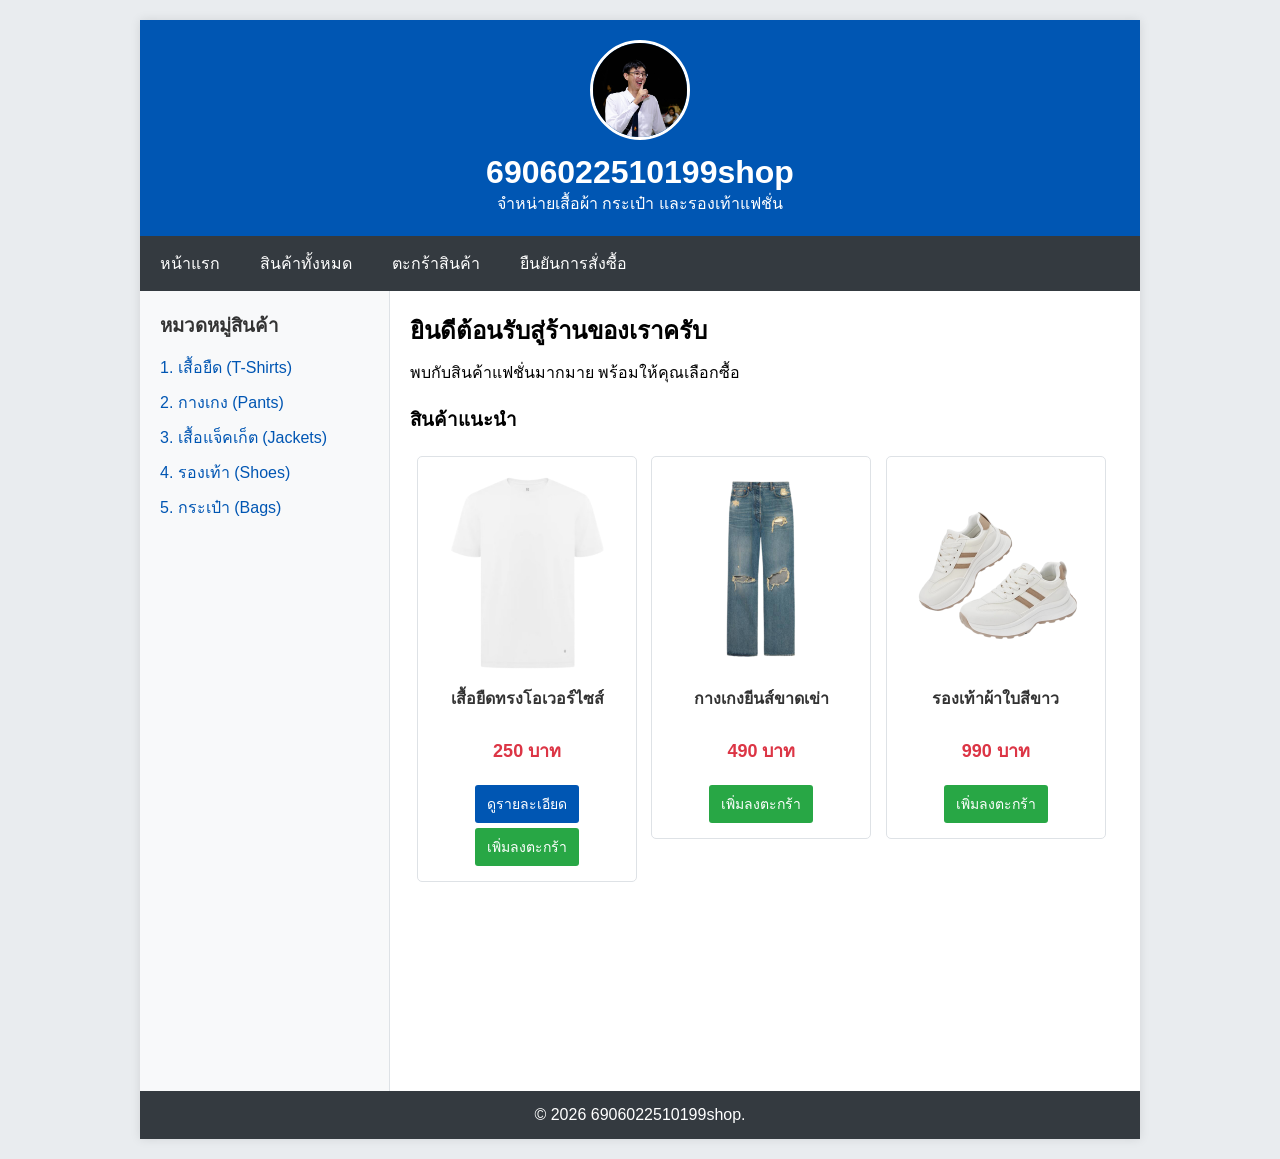
<file: index.html>
<!DOCTYPE html>
<html lang="th">
<head>
    <meta charset="UTF-8">
    <title>หน้าแรก - 6906022510199shop</title>
    <link rel="stylesheet" href="style.css">
</head>
<body>
    <div class="container">
        <div class="header">
            <img src="image/logo.jpg" alt="Logo" class="logo">
            <h1>6906022510199shop</h1>
            <p>จำหน่ายเสื้อผ้า กระเป๋า และรองเท้าแฟชั่น</p>
        </div>
        
        <div class="top-menu">
            <a href="index.html">หน้าแรก</a>
            <a href="products.html">สินค้าทั้งหมด</a>
            <a href="cart.html">ตะกร้าสินค้า</a>
            <a href="confirm.html">ยืนยันการสั่งซื้อ</a>
        </div>
        
        <div class="side-menu">
            <h3>หมวดหมู่สินค้า</h3>
            <ul>
                <li><a href="products.html#tshirt">1. เสื้อยืด (T-Shirts)</a></li>
                <li><a href="products.html#pants">2. กางเกง (Pants)</a></li>
                <li><a href="products.html#jacket">3. เสื้อแจ็คเก็ต (Jackets)</a></li>
                <li><a href="products.html#shoes">4. รองเท้า (Shoes)</a></li>
                <li><a href="products.html#bags">5. กระเป๋า (Bags)</a></li>
            </ul>
        </div>
        
        <div class="content">
            
<h2>ยินดีต้อนรับสู่ร้านของเราครับ</h2>
<p style="margin-top: 10px; margin-bottom: 20px;">พบกับสินค้าแฟชั่นมากมาย พร้อมให้คุณเลือกซื้อ</p>

<h3>สินค้าแนะนำ</h3>
<div style="overflow: hidden; margin-top: 15px;">
    <div class="product-card">
        <img src="image/p1.png" alt="T-Shirt">
        <h4>เสื้อยืดทรงโอเวอร์ไซส์</h4>
        <p class="price">250 บาท</p>
        <a href="product-detail-1.html" class="btn">ดูรายละเอียด</a>
        <button onclick="addToCart('P01', 'เสื้อยืดทรงโอเวอร์ไซส์', 250)" class="btn btn-success">เพิ่มลงตะกร้า</button>
    </div>
    <div class="product-card">
        <img src="image/p2.png" alt="Jeans">
        <h4>กางเกงยีนส์ขาดเข่า</h4>
        <p class="price">490 บาท</p>
        <button onclick="addToCart('P04', 'กางเกงยีนส์ขาดเข่า', 490)" class="btn btn-success">เพิ่มลงตะกร้า</button>
    </div>
    <div class="product-card">
        <img src="image/product2.png" alt="Shoes">
        <h4>รองเท้าผ้าใบสีขาว</h4>
        <p class="price">990 บาท</p>
        <button onclick="addToCart('P10', 'รองเท้าผ้าใบสีขาว', 990)" class="btn btn-success">เพิ่มลงตะกร้า</button>
    </div>
</div>

        </div>
        
        <div class="footer">
            <p>&copy; 2026 6906022510199shop.</p>
        </div>
    </div>
    <script src="script.js"></script>
</body>
</html>
</file>
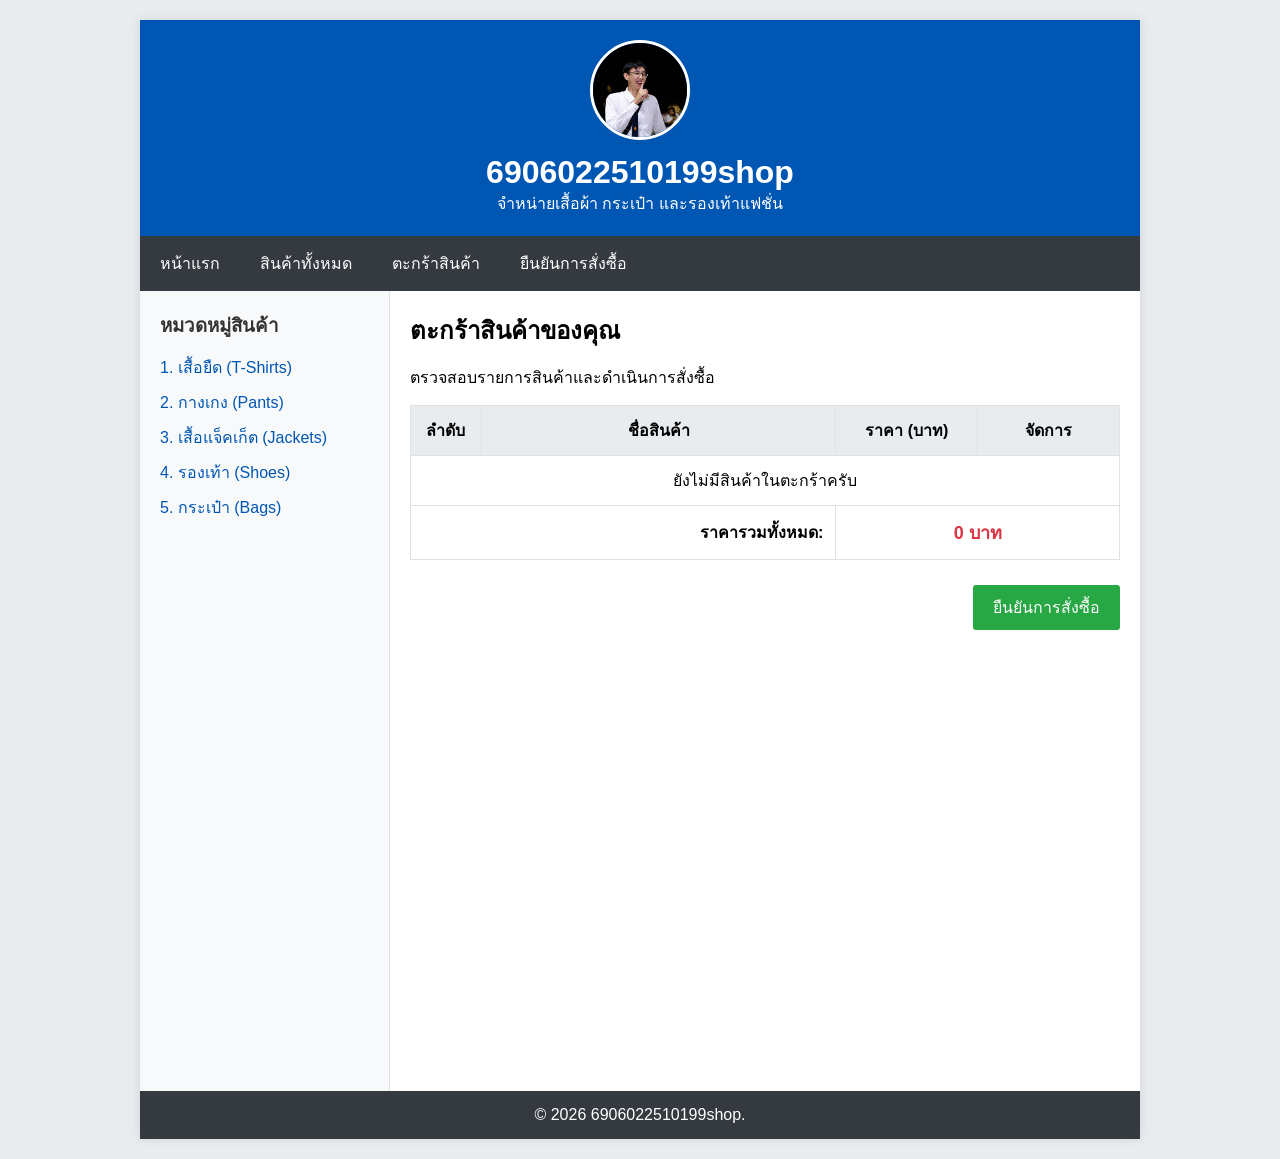
<file: cart.html>
<!DOCTYPE html>
<html lang="th">
<head>
    <meta charset="UTF-8">
    <title>ตะกร้าสินค้า - 6906022510199shop</title>
    <link rel="stylesheet" href="style.css">
</head>
<body>
    <div class="container">
        <div class="header">
            <img src="image/logo.jpg" alt="Logo" class="logo">
            <h1>6906022510199shop</h1>
            <p>จำหน่ายเสื้อผ้า กระเป๋า และรองเท้าแฟชั่น</p>
        </div>
        
        <div class="top-menu">
            <a href="index.html">หน้าแรก</a>
            <a href="products.html">สินค้าทั้งหมด</a>
            <a href="cart.html">ตะกร้าสินค้า</a>
            <a href="confirm.html">ยืนยันการสั่งซื้อ</a>
        </div>
        
        <div class="side-menu">
            <h3>หมวดหมู่สินค้า</h3>
            <ul>
                <li><a href="products.html#tshirt">1. เสื้อยืด (T-Shirts)</a></li>
                <li><a href="products.html#pants">2. กางเกง (Pants)</a></li>
                <li><a href="products.html#jacket">3. เสื้อแจ็คเก็ต (Jackets)</a></li>
                <li><a href="products.html#shoes">4. รองเท้า (Shoes)</a></li>
                <li><a href="products.html#bags">5. กระเป๋า (Bags)</a></li>
            </ul>
        </div>
        
        <div class="content">
            
<h2>ตะกร้าสินค้าของคุณ</h2>
<p style="margin: 15px 0;">ตรวจสอบรายการสินค้าและดำเนินการสั่งซื้อ</p>

<table>
    <thead>
        <tr>
            <th width="10%">ลำดับ</th>
            <th width="50%">ชื่อสินค้า</th>
            <th width="20%">ราคา (บาท)</th>
            <th width="20%">จัดการ</th>
        </tr>
    </thead>
    <tbody id="cart-body">
    </tbody>
    <tfoot>
        <tr>
            <td colspan="2" style="text-align: right; font-weight: bold;">ราคารวมทั้งหมด:</td>
            <td colspan="2" style="font-weight: bold; color: #dc3545; font-size: 18px;" id="cart-total">0 บาท</td>
        </tr>
    </tfoot>
</table>

<div style="text-align: right;">
    <button onclick="confirmOrder()" class="btn btn-success" style="padding: 10px 20px; font-size: 16px;">ยืนยันการสั่งซื้อ</button>
</div>

        </div>
        
        <div class="footer">
            <p>&copy; 2026 6906022510199shop.</p>
        </div>
    </div>
    <script src="script.js"></script>
</body>
</html>
</file>
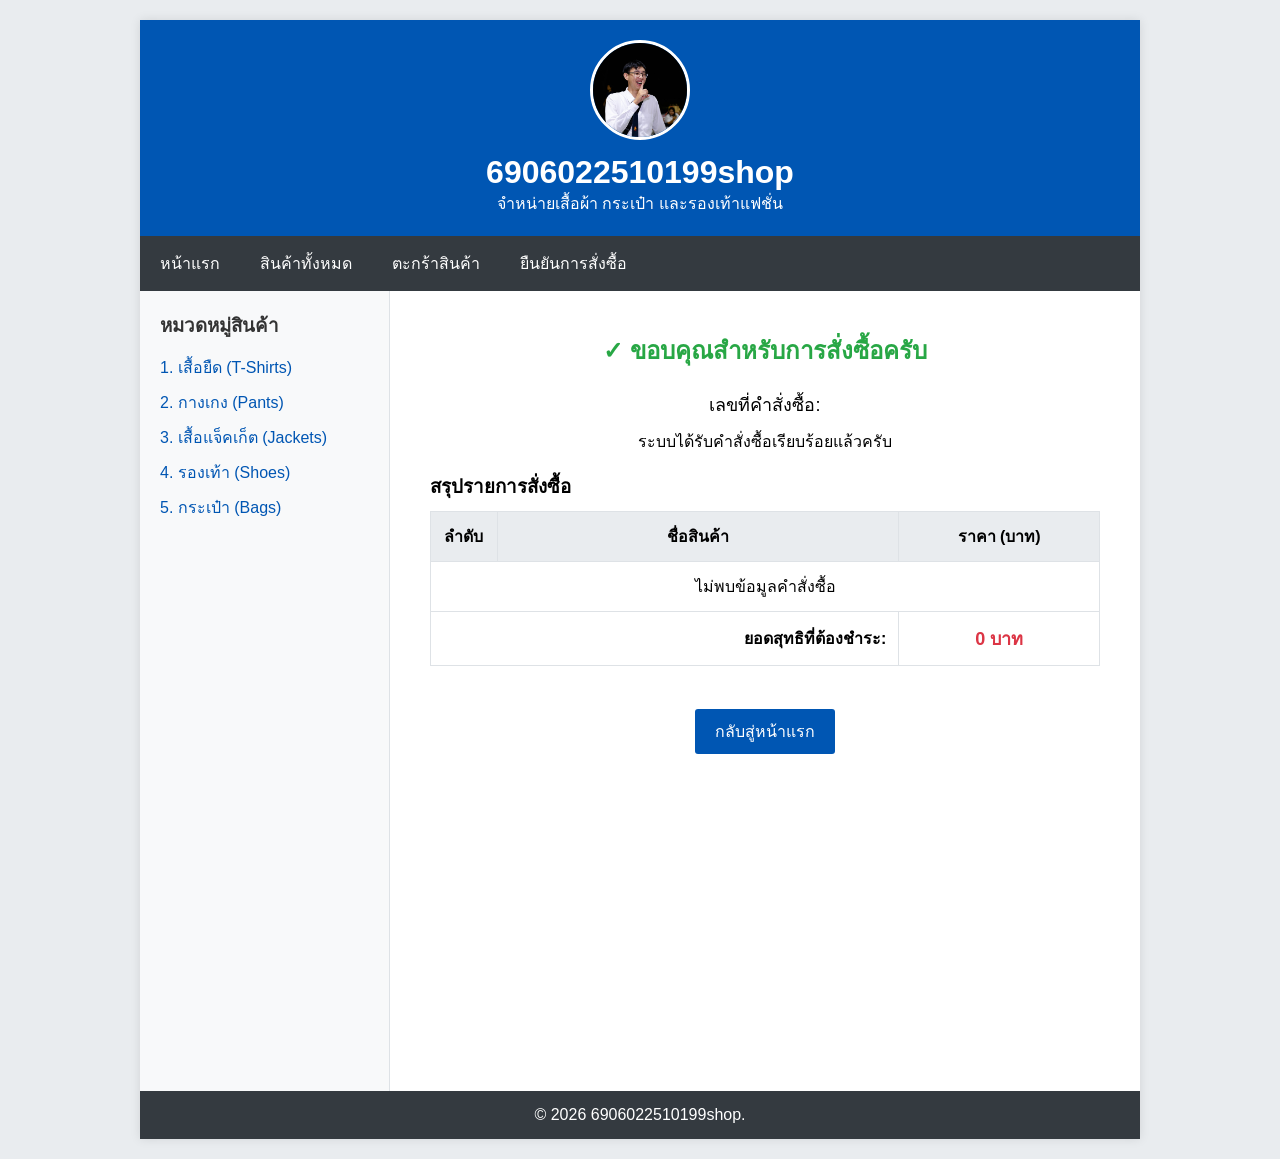
<file: confirm.html>
<!DOCTYPE html>
<html lang="th">
<head>
    <meta charset="UTF-8">
    <title>ยืนยันการสั่งซื้อ - 6906022510199shop</title>
    <link rel="stylesheet" href="style.css">
</head>
<body>
    <div class="container">
        <div class="header">
            <img src="image/logo.jpg" alt="Logo" class="logo">
            <h1>6906022510199shop</h1>
            <p>จำหน่ายเสื้อผ้า กระเป๋า และรองเท้าแฟชั่น</p>
        </div>
        
        <div class="top-menu">
            <a href="index.html">หน้าแรก</a>
            <a href="products.html">สินค้าทั้งหมด</a>
            <a href="cart.html">ตะกร้าสินค้า</a>
            <a href="confirm.html">ยืนยันการสั่งซื้อ</a>
        </div>
        
        <div class="side-menu">
            <h3>หมวดหมู่สินค้า</h3>
            <ul>
                <li><a href="products.html#tshirt">1. เสื้อยืด (T-Shirts)</a></li>
                <li><a href="products.html#pants">2. กางเกง (Pants)</a></li>
                <li><a href="products.html#jacket">3. เสื้อแจ็คเก็ต (Jackets)</a></li>
                <li><a href="products.html#shoes">4. รองเท้า (Shoes)</a></li>
                <li><a href="products.html#bags">5. กระเป๋า (Bags)</a></li>
            </ul>
        </div>
        
        <div class="content">
            
<div style="text-align: center; padding: 20px;">
    <h2 style="color: #28a745; margin-bottom: 20px;">✓ ขอบคุณสำหรับการสั่งซื้อครับ</h2>
    
    <p style="font-size: 18px; margin-bottom: 10px;">เลขที่คำสั่งซื้อ: <strong id="order-id" style="color: #0056b3;"></strong></p>
    <p>ระบบได้รับคำสั่งซื้อเรียบร้อยแล้วครับ</p>
    
    <br>
    <h3 style="text-align: left; margin-bottom: 10px;">สรุปรายการสั่งซื้อ</h3>
    <table>
        <thead>
            <tr>
                <th width="10%">ลำดับ</th>
                <th width="60%">ชื่อสินค้า</th>
                <th width="30%">ราคา (บาท)</th>
            </tr>
        </thead>
        <tbody id="order-body">
        </tbody>
        <tfoot>
            <tr>
                <td colspan="2" style="text-align: right; font-weight: bold;">ยอดสุทธิที่ต้องชำระ:</td>
                <td style="font-weight: bold; color: #dc3545; font-size: 18px;" id="order-total">0 บาท</td>
            </tr>
        </tfoot>
    </table>
    <br>
    <a href="index.html" class="btn" style="padding: 10px 20px; font-size: 16px;">กลับสู่หน้าแรก</a>
</div>

        </div>
        
        <div class="footer">
            <p>&copy; 2026 6906022510199shop.</p>
        </div>
    </div>
    <script src="script.js"></script>
</body>
</html>
</file>
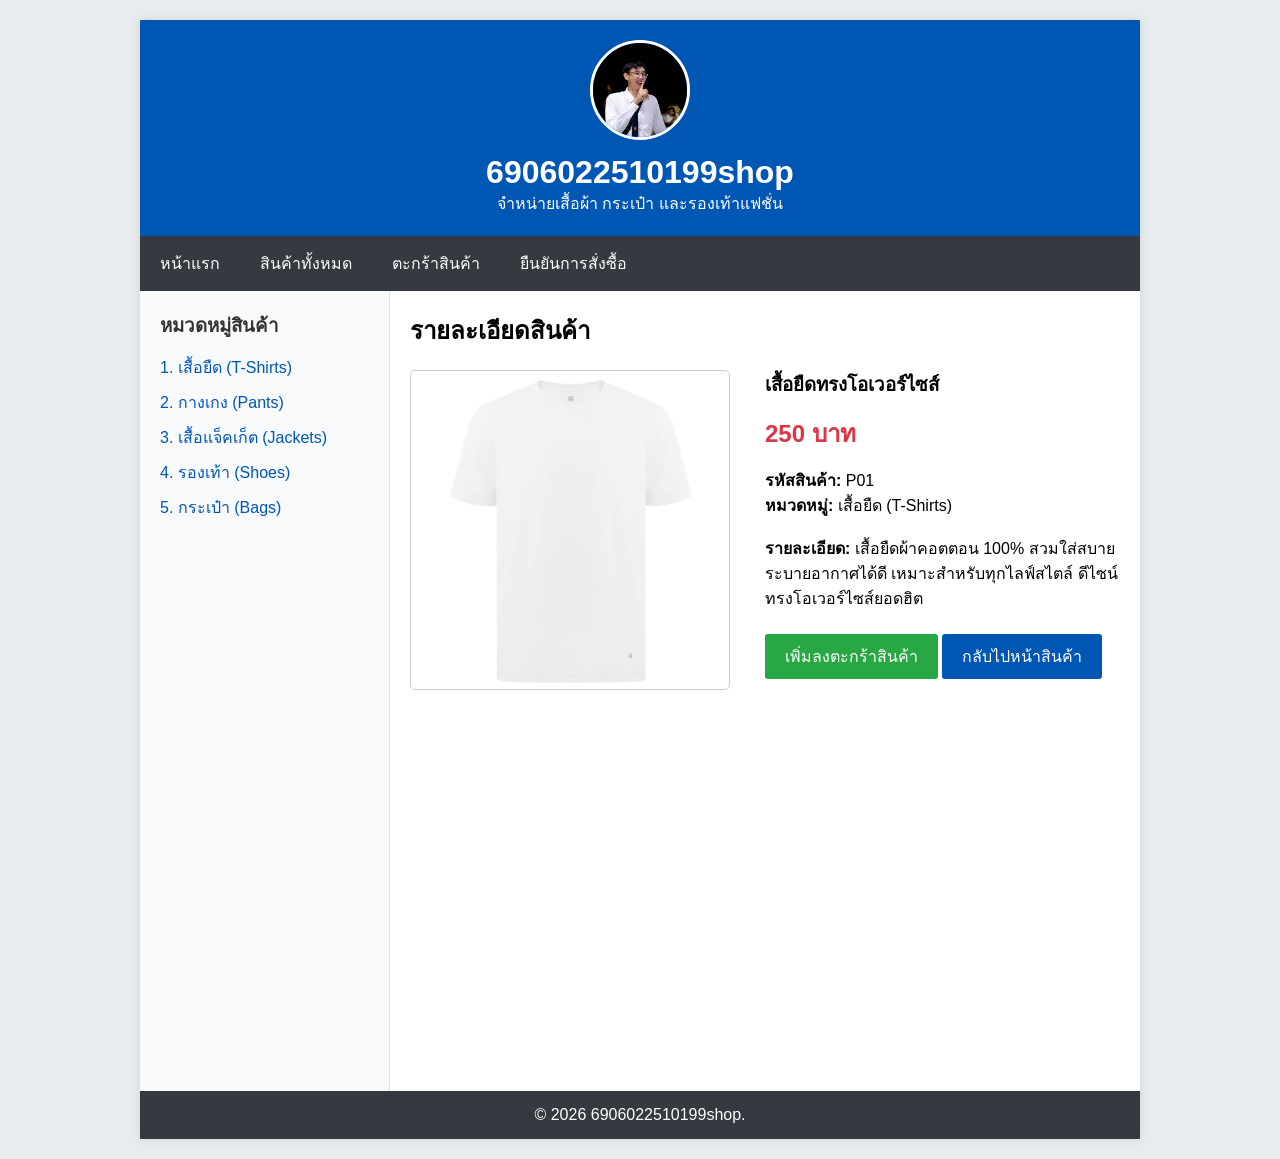
<file: product-detail-1.html>
<!DOCTYPE html>
<html lang="th">
<head>
    <meta charset="UTF-8">
    <title>รายละเอียดสินค้า - 6906022510199shop</title>
    <link rel="stylesheet" href="style.css">
</head>
<body>
    <div class="container">
        <div class="header">
            <img src="image/logo.jpg" alt="Logo" class="logo">
            <h1>6906022510199shop</h1>
            <p>จำหน่ายเสื้อผ้า กระเป๋า และรองเท้าแฟชั่น</p>
        </div>
        
        <div class="top-menu">
            <a href="index.html">หน้าแรก</a>
            <a href="products.html">สินค้าทั้งหมด</a>
            <a href="cart.html">ตะกร้าสินค้า</a>
            <a href="confirm.html">ยืนยันการสั่งซื้อ</a>
        </div>
        
        <div class="side-menu">
            <h3>หมวดหมู่สินค้า</h3>
            <ul>
                <li><a href="products.html#tshirt">1. เสื้อยืด (T-Shirts)</a></li>
                <li><a href="products.html#pants">2. กางเกง (Pants)</a></li>
                <li><a href="products.html#jacket">3. เสื้อแจ็คเก็ต (Jackets)</a></li>
                <li><a href="products.html#shoes">4. รองเท้า (Shoes)</a></li>
                <li><a href="products.html#bags">5. กระเป๋า (Bags)</a></li>
            </ul>
        </div>
        
        <div class="content">
            
<h2>รายละเอียดสินค้า</h2>
<div style="overflow: hidden; margin-top: 20px;">
    <div style="float: left; width: 45%;">
        <img src="image/p1.png" alt="T-Shirt" style="width: 100%; border: 1px solid #ccc; border-radius: 5px;">
    </div>
    <div style="float: left; width: 50%; margin-left: 5%;">
        <h3>เสื้อยืดทรงโอเวอร์ไซส์</h3>
        <h2 style="color: #dc3545; margin: 15px 0;">250 บาท</h2>
        <p><strong>รหัสสินค้า:</strong> P01</p>
        <p><strong>หมวดหมู่:</strong> เสื้อยืด (T-Shirts)</p>
        <br>
        <p><strong>รายละเอียด:</strong> เสื้อยืดผ้าคอตตอน 100% สวมใส่สบาย ระบายอากาศได้ดี เหมาะสำหรับทุกไลฟ์สไตล์ ดีไซน์ทรงโอเวอร์ไซส์ยอดฮิต</p>
        <br>
        <button onclick="addToCart('P01', 'เสื้อยืดทรงโอเวอร์ไซส์', 250)" class="btn btn-success" style="padding: 10px 20px; font-size: 16px;">เพิ่มลงตะกร้าสินค้า</button>
        <a href="products.html" class="btn" style="padding: 10px 20px; font-size: 16px;">กลับไปหน้าสินค้า</a>
    </div>
</div>

        </div>
        
        <div class="footer">
            <p>&copy; 2026 6906022510199shop.</p>
        </div>
    </div>
    <script src="script.js"></script>
</body>
</html>
</file>
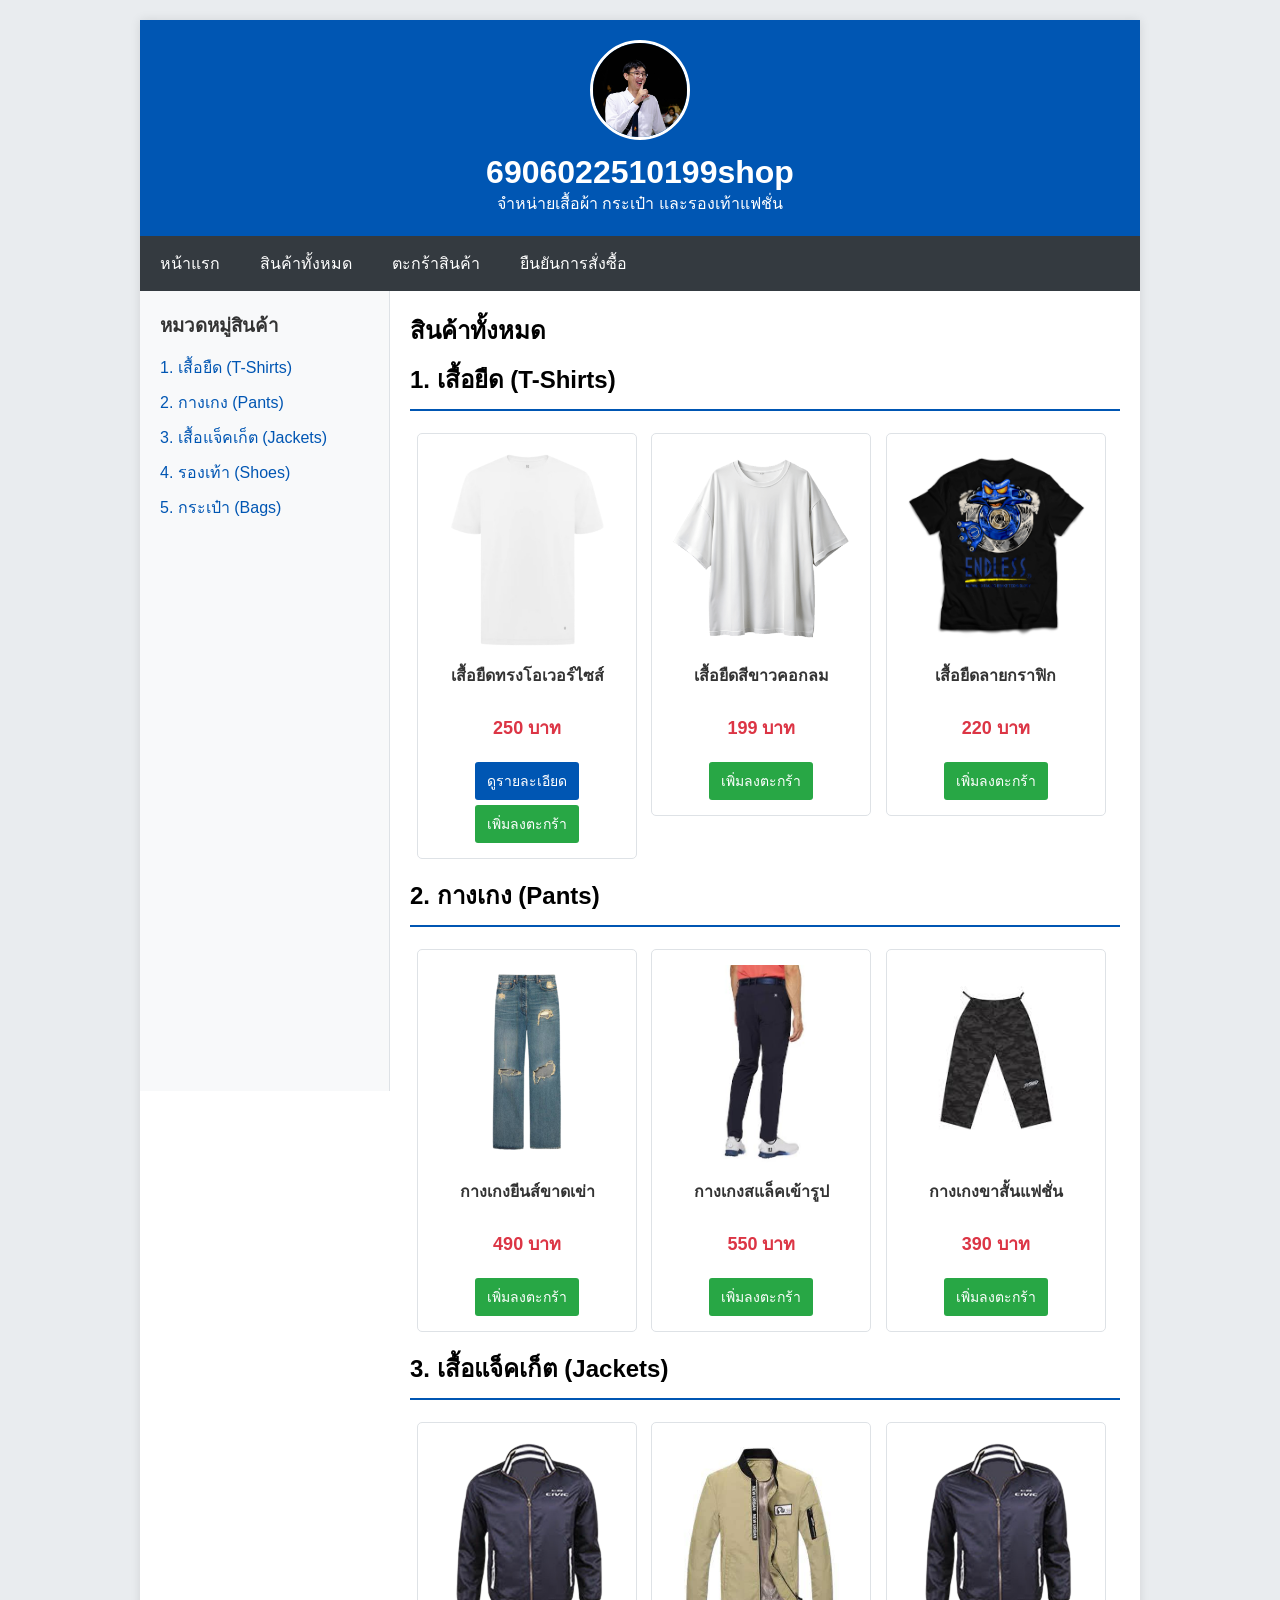
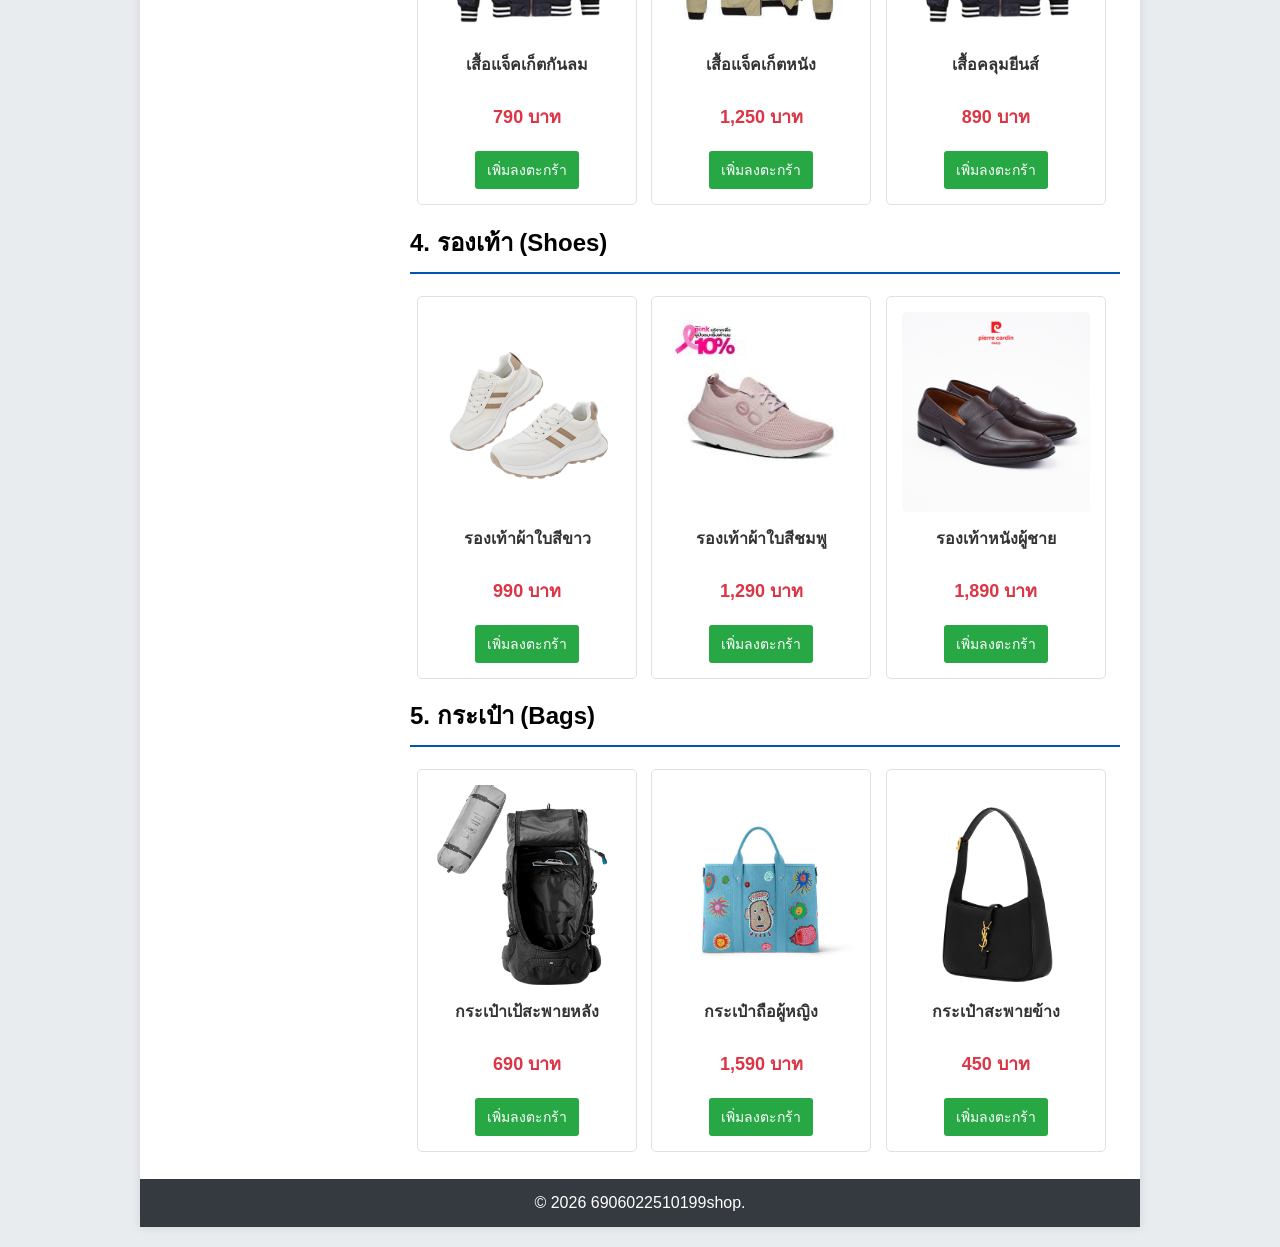
<file: products.html>
<!DOCTYPE html>
<html lang="th">
<head>
    <meta charset="UTF-8">
    <title>สินค้าทั้งหมด - 6906022510199shop</title>
    <link rel="stylesheet" href="style.css">
</head>
<body>
    <div class="container">
        <div class="header">
            <img src="image/logo.jpg" alt="Logo" class="logo">
            <h1>6906022510199shop</h1>
            <p>จำหน่ายเสื้อผ้า กระเป๋า และรองเท้าแฟชั่น</p>
        </div>
        
        <div class="top-menu">
            <a href="index.html">หน้าแรก</a>
            <a href="products.html">สินค้าทั้งหมด</a>
            <a href="cart.html">ตะกร้าสินค้า</a>
            <a href="confirm.html">ยืนยันการสั่งซื้อ</a>
        </div>
        
        <div class="side-menu">
            <h3>หมวดหมู่สินค้า</h3>
            <ul>
                <li><a href="products.html#tshirt">1. เสื้อยืด (T-Shirts)</a></li>
                <li><a href="products.html#pants">2. กางเกง (Pants)</a></li>
                <li><a href="products.html#jacket">3. เสื้อแจ็คเก็ต (Jackets)</a></li>
                <li><a href="products.html#shoes">4. รองเท้า (Shoes)</a></li>
                <li><a href="products.html#bags">5. กระเป๋า (Bags)</a></li>
            </ul>
        </div>
        
        <div class="content">
            
<h2>สินค้าทั้งหมด</h2>

<!-- หมวด 1 -->
<div class="category-section" id="tshirt">
    <h2>1. เสื้อยืด (T-Shirts)</h2>
    <div class="product-card">
        <img src="image/p1.png" alt="T-Shirt 1">
        <h4>เสื้อยืดทรงโอเวอร์ไซส์</h4>
        <p class="price">250 บาท</p>
        <a href="product-detail-1.html" class="btn">ดูรายละเอียด</a>
        <button onclick="addToCart('P01', 'เสื้อยืดทรงโอเวอร์ไซส์', 250)" class="btn btn-success">เพิ่มลงตะกร้า</button>
    </div>
    <div class="product-card">
        <img src="image/product1.png" alt="T-Shirt 2">
        <h4>เสื้อยืดสีขาวคอกลม</h4>
        <p class="price">199 บาท</p>
        <button onclick="addToCart('P02', 'เสื้อยืดสีขาวคอกลม', 199)" class="btn btn-success">เพิ่มลงตะกร้า</button>
    </div>
    <div class="product-card">
        <img src="image/shit_2.png" alt="T-Shirt 3">
        <h4>เสื้อยืดลายกราฟิก</h4>
        <p class="price">220 บาท</p>
        <button onclick="addToCart('P03', 'เสื้อยืดลายกราฟิก', 220)" class="btn btn-success">เพิ่มลงตะกร้า</button>
    </div>
</div>

<!-- หมวด 2 -->
<div class="category-section" id="pants">
    <h2>2. กางเกง (Pants)</h2>
    <div class="product-card">
        <img src="image/p2.png" alt="Pants 1">
        <h4>กางเกงยีนส์ขาดเข่า</h4>
        <p class="price">490 บาท</p>
        <button onclick="addToCart('P04', 'กางเกงยีนส์ขาดเข่า', 490)" class="btn btn-success">เพิ่มลงตะกร้า</button>
    </div>
    <div class="product-card">
        <img src="image/pant_2.jpg" alt="Pants 2">
        <h4>กางเกงสแล็คเข้ารูป</h4>
        <p class="price">550 บาท</p>
        <button onclick="addToCart('P05', 'กางเกงสแล็คเข้ารูป', 550)" class="btn btn-success">เพิ่มลงตะกร้า</button>
    </div>
    <div class="product-card">
        <img src="image/pant_3.jpg" alt="Pants 3">
        <h4>กางเกงขาสั้นแฟชั่น</h4>
        <p class="price">390 บาท</p>
        <button onclick="addToCart('P06', 'กางเกงขาสั้นแฟชั่น', 390)" class="btn btn-success">เพิ่มลงตะกร้า</button>
    </div>
</div>

<!-- หมวด 3 -->
<div class="category-section" id="jacket">
    <h2>3. เสื้อแจ็คเก็ต (Jackets)</h2>
    <div class="product-card">
        <img src="image/p3.png" alt="Jacket 1">
        <h4>เสื้อแจ็คเก็ตกันลม</h4>
        <p class="price">790 บาท</p>
        <button onclick="addToCart('P07', 'เสื้อแจ็คเก็ตกันลม', 790)" class="btn btn-success">เพิ่มลงตะกร้า</button>
    </div>
    <div class="product-card">
        <img src="image/jacket_2.jpg" alt="Jacket 2">
        <h4>เสื้อแจ็คเก็ตหนัง</h4>
        <p class="price">1,250 บาท</p>
        <button onclick="addToCart('P08', 'เสื้อแจ็คเก็ตหนัง', 1250)" class="btn btn-success">เพิ่มลงตะกร้า</button>
    </div>
    <div class="product-card">
        <img src="image/jacket_3.jpg" alt="Jacket 3">
        <h4>เสื้อคลุมยีนส์</h4>
        <p class="price">890 บาท</p>
        <button onclick="addToCart('P09', 'เสื้อคลุมยีนส์', 890)" class="btn btn-success">เพิ่มลงตะกร้า</button>
    </div>
</div>

<!-- หมวด 4 -->
<div class="category-section" id="shoes">
    <h2>4. รองเท้า (Shoes)</h2>
    <div class="product-card">
        <img src="image/product2.png" alt="Shoes 1">
        <h4>รองเท้าผ้าใบสีขาว</h4>
        <p class="price">990 บาท</p>
        <button onclick="addToCart('P10', 'รองเท้าผ้าใบสีขาว', 990)" class="btn btn-success">เพิ่มลงตะกร้า</button>
    </div>
    <div class="product-card">
        <img src="image/shoes_2.jpg" alt="Shoes 2">
        <h4>รองเท้าผ้าใบสีชมพู</h4>
        <p class="price">1,290 บาท</p>
        <button onclick="addToCart('P11', 'รองเท้าผ้าใบสีชมพู', 1290)" class="btn btn-success">เพิ่มลงตะกร้า</button>
    </div>
    <div class="product-card">
        <img src="image/shoes_3.png" alt="Shoes 3">
        <h4>รองเท้าหนังผู้ชาย</h4>
        <p class="price">1,890 บาท</p>
        <button onclick="addToCart('P12', 'รองเท้าหนังผู้ชาย', 1890)" class="btn btn-success">เพิ่มลงตะกร้า</button>
    </div>
</div>

<!-- หมวด 5 -->
<div class="category-section" id="bags">
    <h2>5. กระเป๋า (Bags)</h2>
    <div class="product-card">
        <img src="image/product3.png" alt="Bag 1">
        <h4>กระเป๋าเป้สะพายหลัง</h4>
        <p class="price">690 บาท</p>
        <button onclick="addToCart('P13', 'กระเป๋าเป้สะพายหลัง', 690)" class="btn btn-success">เพิ่มลงตะกร้า</button>
    </div>
    <div class="product-card">
        <img src="image/bag_2.jpg" alt="Bag 2">
        <h4>กระเป๋าถือผู้หญิง</h4>
        <p class="price">1,590 บาท</p>
        <button onclick="addToCart('P14', 'กระเป๋าถือผู้หญิง', 1590)" class="btn btn-success">เพิ่มลงตะกร้า</button>
    </div>
    <div class="product-card">
        <img src="image/bag_3.png" alt="Bag 3">
        <h4>กระเป๋าสะพายข้าง</h4>
        <p class="price">450 บาท</p>
        <button onclick="addToCart('P15', 'กระเป๋าสะพายข้าง', 450)" class="btn btn-success">เพิ่มลงตะกร้า</button>
    </div>
</div>

        </div>
        
        <div class="footer">
            <p>&copy; 2026 6906022510199shop.</p>
        </div>
    </div>
    <script src="script.js"></script>
</body>
</html>
</file>
<file: style.css>
* {
    box-sizing: border-box;
    margin: 0;
    padding: 0;
}
body {
    font-family: 'Segoe UI', Tahoma, Geneva, Verdana, sans-serif;
    background-color: #e9ecef;
}
.container {
    width: 1000px;
    margin: 20px auto;
    background-color: #ffffff;
    box-shadow: 0 0 10px rgba(0,0,0,0.1);
}
.header {
    background-color: #0056b3;
    color: white;
    padding: 20px;
    text-align: center;
}
.header img.logo {
    width: 100px;
    height: 100px;
    border-radius: 50%;
    object-fit: cover;
    margin-bottom: 10px;
    border: 3px solid white;
}
.top-menu {
    background-color: #343a40;
    overflow: hidden; 
}
.top-menu a {
    float: left;
    display: block;
    color: white;
    text-align: center;
    padding: 15px 20px;
    text-decoration: none;
}
.top-menu a:hover {
    background-color: #495057;
}
.side-menu {
    float: left;
    width: 25%;
    background-color: #f8f9fa;
    padding: 20px;
    min-height: 800px;
    border-right: 1px solid #dee2e6;
}
.side-menu h3 {
    margin-bottom: 15px;
    color: #333;
}
.side-menu ul {
    list-style-type: none;
}
.side-menu ul li {
    margin-bottom: 10px;
}
.side-menu ul li a {
    text-decoration: none;
    color: #0056b3;
}
.side-menu ul li a:hover {
    text-decoration: underline;
}
.content {
    float: left;
    width: 75%;
    padding: 20px;
}
.footer {
    clear: both;
    background-color: #343a40;
    color: white;
    text-align: center;
    padding: 15px;
}
.category-section {
    clear: both;
    margin-bottom: 30px;
    padding-top: 10px;
}
.category-section h2 {
    border-bottom: 2px solid #0056b3;
    padding-bottom: 10px;
    margin-bottom: 15px;
}
.product-card {
    float: left;
    width: 31%;
    margin: 1%;
    border: 1px solid #dee2e6;
    padding: 15px;
    text-align: center;
    border-radius: 5px;
    background-color: #fff;
}
.product-card img {
    width: 100%;
    height: 200px;
    object-fit: cover;
    margin-bottom: 10px;
    border-radius: 5px;
}
.product-card h4 {
    font-size: 16px;
    margin-bottom: 10px;
    color: #333;
    height: 40px;
}
.product-card p.price {
    color: #dc3545;
    font-weight: bold;
    margin-bottom: 15px;
    font-size: 18px;
}
button.btn, a.btn {
    display: inline-block;
    background-color: #0056b3;
    color: white;
    padding: 8px 12px;
    text-decoration: none;
    border-radius: 3px;
    font-size: 14px;
    margin-top: 5px;
    border: none;
    cursor: pointer;
}
button.btn:hover, a.btn:hover {
    background-color: #004494;
}
button.btn-success, a.btn-success {
    background-color: #28a745;
}
button.btn-success:hover, a.btn-success:hover {
    background-color: #218838;
}
button.btn-danger {
    background-color: #dc3545;
    color: white;
    border: none;
    padding: 5px 10px;
    border-radius: 3px;
    cursor: pointer;
}
button.btn-danger:hover {
    background-color: #c82333;
}
table {
    width: 100%;
    border-collapse: collapse;
    margin-bottom: 20px;
}
table, th, td {
    border: 1px solid #dee2e6;
}
th, td {
    padding: 12px;
    text-align: center;
}
th {
    background-color: #e9ecef;
}
</file>
